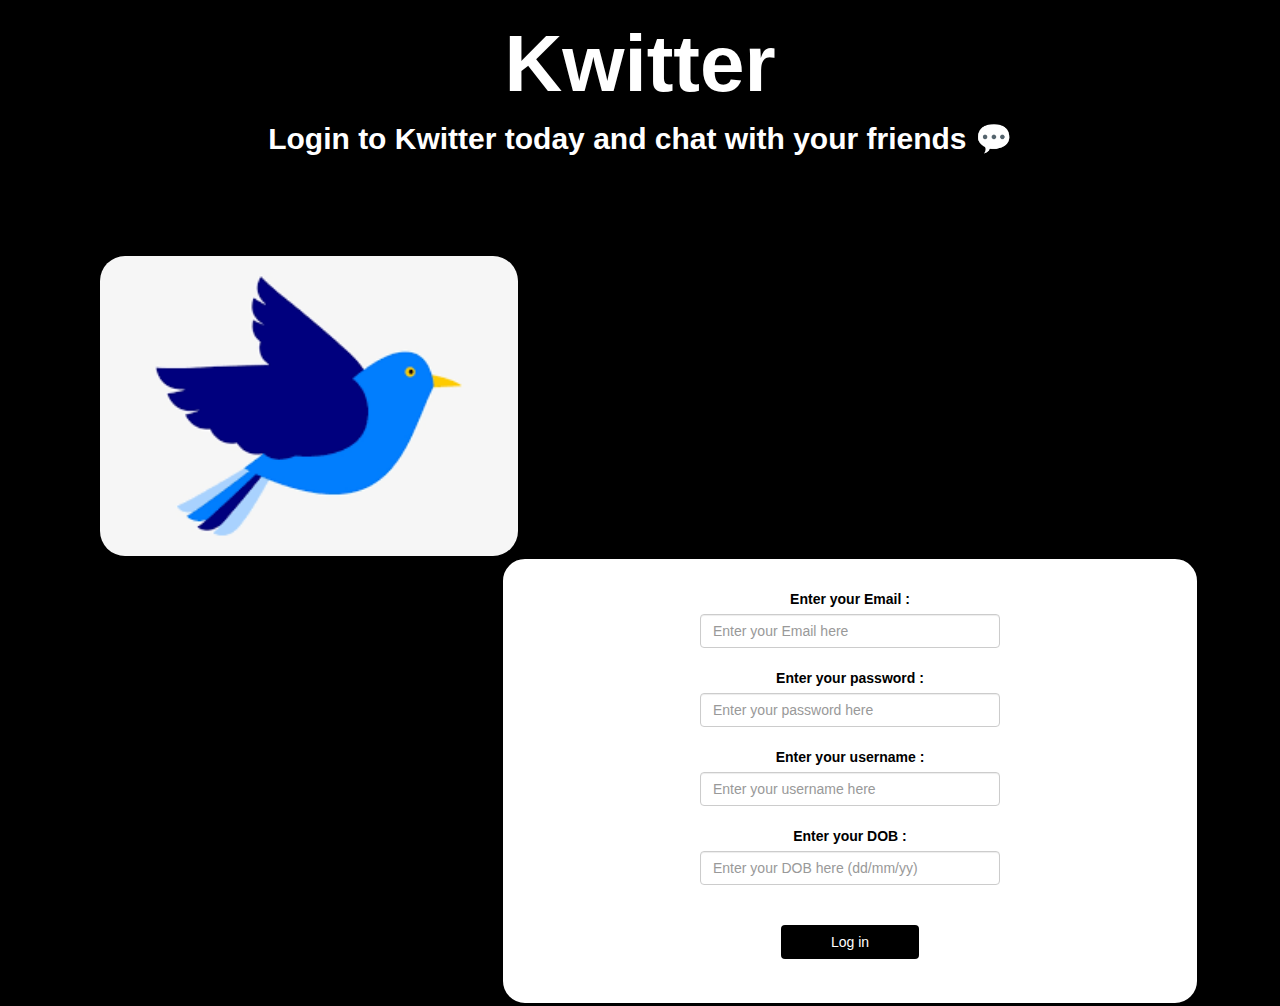
<file: index.html>
<html>

<head>
    <title>Kwitter</title>
    <meta name="viewport" content="width=device-width, initial-scale=1">
    <link rel="stylesheet" href="https://maxcdn.bootstrapcdn.com/bootstrap/3.4.1/css/bootstrap.min.css">
    <script src="https://ajax.googleapis.com/ajax/libs/jquery/3.5.1/jquery.min.js"></script>
    <script src="https://maxcdn.bootstrapcdn.com/bootstrap/3.4.1/js/bootstrap.min.js"></script>
    <link rel="stylesheet" href="style.css">
    <script src="main.js"></script>
</head>

<body>
    <center>
        <h1><b>Kwitter</b></h1>
        <label id="lblKwitter">Login to Kwitter today and chat with your friends 💬</label>
        <br>
        <br>
        <img src="birdImg.png">
        <div id="loginDiv">
            <label>Enter your Email :</label>
            <br>
            <input type="text" id="input" class="form-control" placeholder="Enter your Email here">
            <br>
            <label>Enter your password :</label>
            <br>
            <input type="text" id="input" class="form-control" placeholder="Enter your password here">
            <br>
            <label>Enter your username :</label>
            <br>
            <input type="text" id="usernameInput" class="form-control" placeholder="Enter your username here">
            <br>
            <label>Enter your DOB :</label>
            <br>
            <input type="text" id="input" class="form-control" placeholder="Enter your DOB here (dd/mm/yy)">
            <br>
            <br>
            <button id="btnLogin" class="btn" onclick="login()">Log in</button>
        </div>
    </center>
</body>

</html>
</file>
<file: style.css>
h1 {
    font-size: 80px;
}

#input,
#usernameInput {
    width: 300px;
}

#loginDiv {
    background-color: white;
    border-color: black;
    border-style: solid;
    border-radius: 25px;
    border-width: 3px;
    width: 700px;
    height: 450px;
    padding-top: 30px;
    padding-bottom: 20px;
    color: black;
    float: right;
    margin-right: 80px;
}

#btnLogin {
    background-color: black;
    color: white;
    width: 20%;
}

body {
    background-color: black;
    color: white;
}

img {
    float: left;
    margin-left: 100px;
    margin-top: 70px;
    border-radius: 25px;
    height: 300px;
}

#lblKwitter {
    font-size: 30px;
}
</file>
